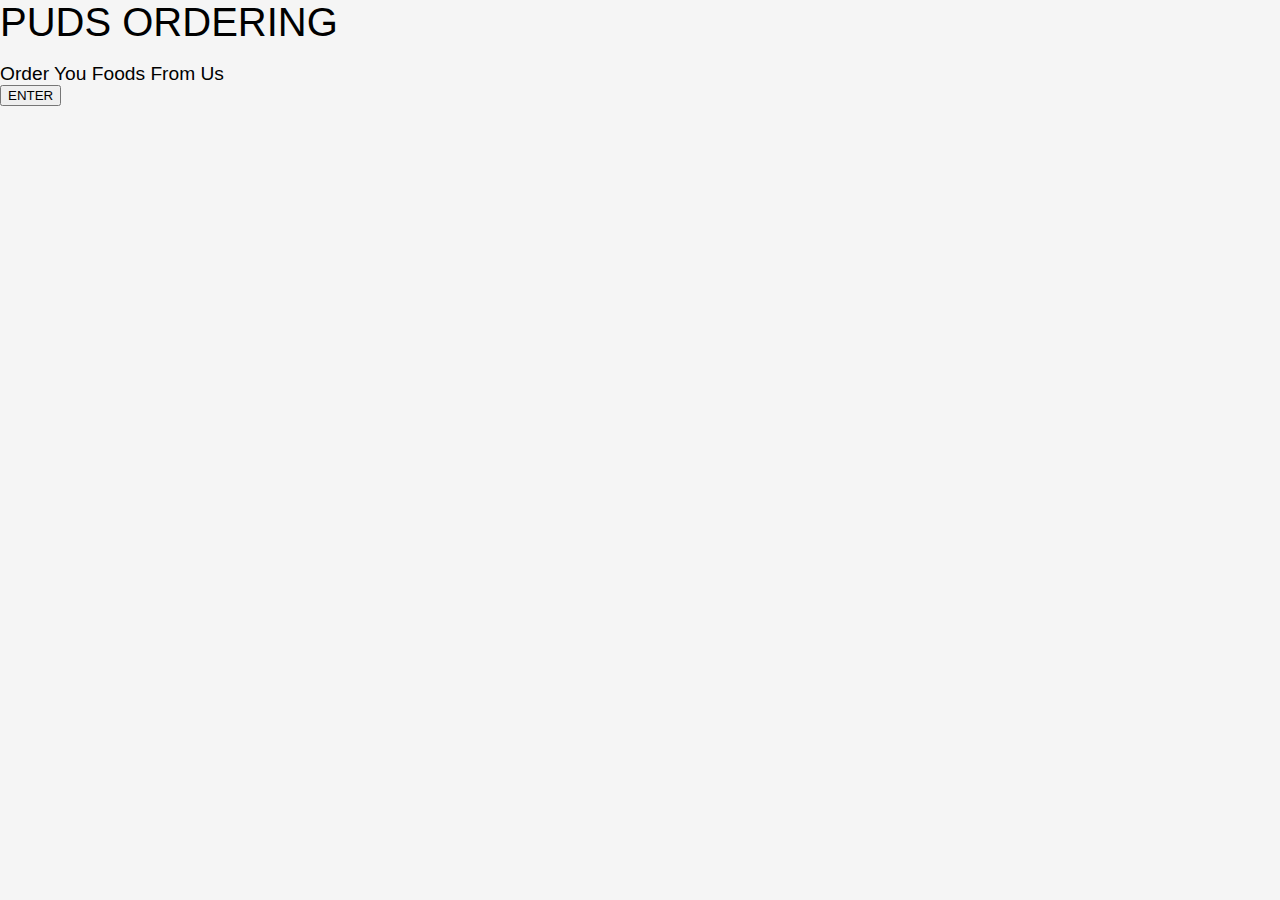
<file: index.html>
<!DOCTYPE html>
<html lang="en">
  <head>
    

<!--MYCSS-->
<link rel="stylesheet" href="pudsmain.css">

    <title>Puds Ordering System</title>
  </head>
  <body id="intro"> 
    
    <h1>PUDS Ordering</h1><br/>
    <h2>Order you Foods from Us</h2>
    <a href="home.html"><button id="entern">ENTER</button></a>
  </body>
</html>
</file>
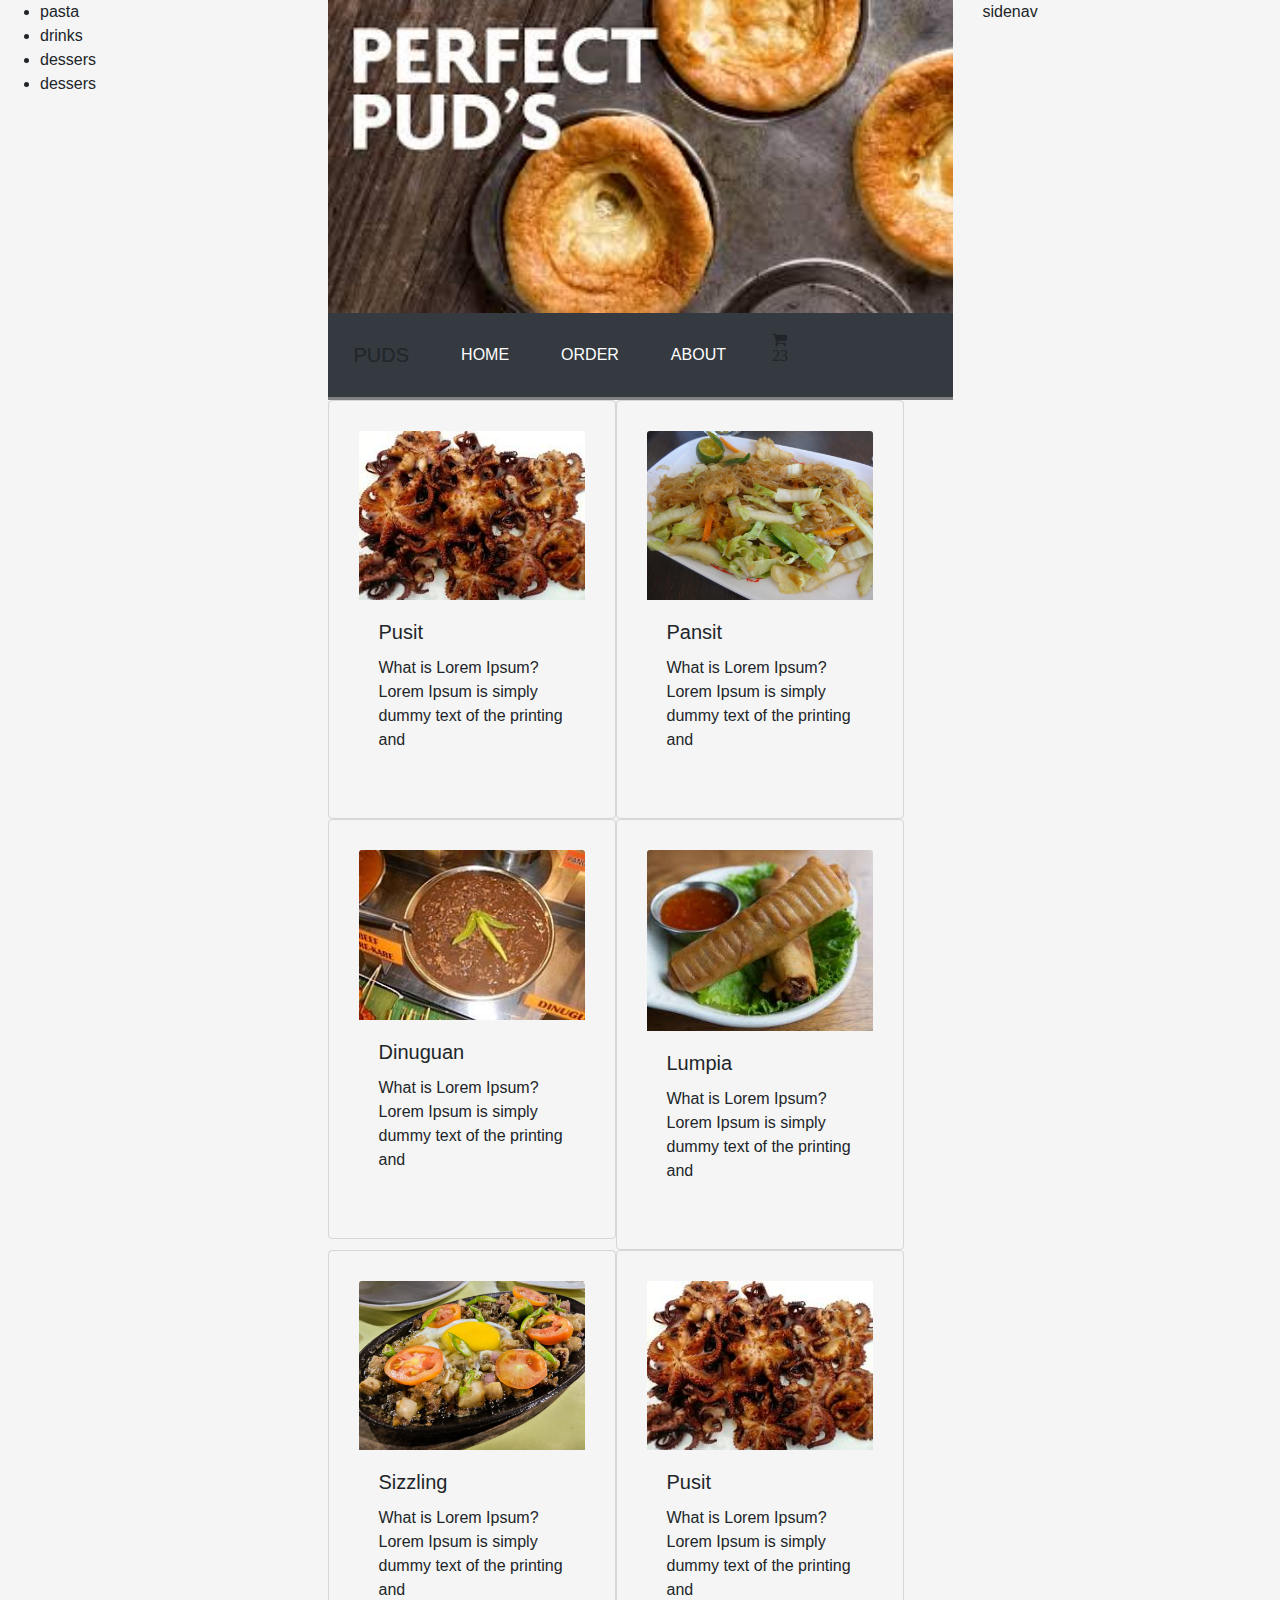
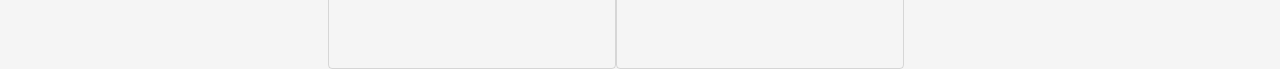
<file: usermainpage.html>
<!DOCTYPE html>
<html lang="en">
  <head>
    <!-- Required meta tags -->
    <meta charset="utf-8"/>
    <meta name="viewport" content="width=device-width, initial-scale=1, shrink-to-fit=no"/>
    <meta name-="author" content="lavarino"/>

    <!-- Bootstrap CSS -->
    <link rel="stylesheet" href="https://stackpath.bootstrapcdn.com/bootstrap/4.3.1/css/bootstrap.min.css" integrity="sha384-ggOyR0iXCbMQv3Xipma34MD+dH/1fQ784/j6cY/iJTQUOhcWr7x9JvoRxT2MZw1T" crossorigin="anonymous"/>

    <link rel="stylesheet" href="https://cdnjs.cloudflare.com/ajax/libs/font-awesome/4.7.0/css/font-awesome.min.css">

<!--MYCSS-->
<link rel="stylesheet" href="pudsmain.css">

    <title>Welcome to Puds! please place your order...</title>
  </head>
  <body>
    <div id="container">
    
  </div>

    

      <div class="row">
        <div class="col-sm-3 side_left">
            <ul>
<li>pasta</li>
<li>drinks</li>
<li>dessers</li>
<li>dessers</li>

            </ul>


        </div>
        <div class="col-md-6">
            <header>
                <img id="banner" src="images/banner.jpg"/>
                <nav class="navbar navbar-expand-lg navbar-light bg-dark">
                  <li><a class="navbar-brand">PUDS</a></li>
                  <li> <a href ="home.html"class="nav-link">HOME</a></li>
                  <li><a href= "order.html" class="nav-link">ORDER</a></li>
                  <li><a  href ="about.html"class="nav-link">ABOUT</a></li>
                  <li><i class="fa fa-shopping-cart" style="float:right;margin:10px;">
                      <p class="counter">23</p>
                  </i>
                 
                    
                </nav>
                 
              </header>

              
          <main>
            <div class="card" style="width:18rem;">
            <img class="card-img-top" src="images/pusit.jpg" />
            <div class="card-body">
               <h5 class="card-title">Pusit</h5>
               <p class="card-text">What is Lorem Ipsum?
                  Lorem Ipsum is simply dummy text of the printing and </p></p>
            </div>
                </div>

                <div class="card" style="width:18rem;">
                    <img class="card-img-top" src="images/pansit.jpg" />
                    <div class="card-body">
                       <h5 class="card-title">Pansit</h5>
                       <p class="card-text">What is Lorem Ipsum?
                          Lorem Ipsum is simply dummy text of the printing and </p></p>
                    </div>
                        </div>

                        <div class="card" style="width:18rem;">
                            <img class="card-img-top" src="images/dinugs.jpg" />
                            <div class="card-body">
                               <h5 class="card-title">Dinuguan</h5>
                               <p class="card-text">What is Lorem Ipsum?
                                  Lorem Ipsum is simply dummy text of the printing and </p></p>
                            </div>
                                </div>

                                <div class="card" style="width:18rem;">
                                    <img class="card-img-top" src="images/lumpia.jpg" />
                                    <div class="card-body">
                                       <h5 class="card-title">Lumpia</h5>
                                       <p class="card-text">What is Lorem Ipsum?
                                          Lorem Ipsum is simply dummy text of the printing and </p></p>
                                    </div>
                                        </div>

                                        <div class="card" style="width:18rem;">
                                            <img class="card-img-top" src="images/sizzling.jpg" />
                                            <div class="card-body">
                                               <h5 class="card-title">Sizzling</h5>
                                               <p class="card-text">What is Lorem Ipsum?
                                                  Lorem Ipsum is simply dummy text of the printing and </p></p>
                                            </div>
                                                </div>

                                                <div class="card" style="width:18rem;">
                                                    <img class="card-img-top" src="images/pusit.jpg" />
                                                    <div class="card-body">
                                                       <h5 class="card-title">Pusit</h5>
                                                       <p class="card-text">What is Lorem Ipsum?
                                                          Lorem Ipsum is simply dummy text of the printing and </p></p>
                                                    </div>
                                                        </div>


          
                         
                          </main>

          
        </div>

        <div class="col-sm-3">sidenav</div>


      </div>


	<footer></footer>





    <!-- Optional JavaScript -->
    <!-- jQuery first, then Popper.js, then Bootstrap JS -->
    <script src="https://code.jquery.com/jquery-3.3.1.slim.min.js" integrity="sha384-q8i/X+965DzO0rT7abK41JStQIAqVgRVzpbzo5smXKp4YfRvH+8abtTE1Pi6jizo" crossorigin="anonymous"></script>
    <script src="https://cdnjs.cloudflare.com/ajax/libs/popper.js/1.14.7/umd/popper.min.js" integrity="sha384-UO2eT0CpHqdSJQ6hJty5KVphtPhzWj9WO1clHTMGa3JDZwrnQq4sF86dIHNDz0W1" crossorigin="anonymous"></script>
    <script src="https://stackpath.bootstrapcdn.com/bootstrap/4.3.1/js/bootstrap.min.js" integrity="sha384-JjSmVgyd0p3pXB1rRibZUAYoIIy6OrQ6VrjIEaFf/nJGzIxFDsf4x0xIM+B07jRM" crossorigin="anonymous"></script>
  </body>
</html>
</file>
<file: pudsmain.css>
#landing
{
    background: olivedrab;
    
}
#aybobo
{

    background-image: url("images/banner.jpg");
    background-position: center;
    background-size: cover;
    background-repeat: no-repeat;
 
}


body
{
    
    font-family: Arial, Helvetica, sans-serif;
    margin:0;
    background: whitesmoke;
    
}

h1{
    font-weight: 400;
    font-size:2.5rem;
    text-transform: uppercase;
    margin:0;
}

h2,h3
{
    font-weight: 400;
    font-size: 1.2rem;
    text-transform: capitalize;
    margin:0;
}

nav {
    
    background:lightslategray;
    border-bottom: 3px solid gray;
    padding:20px;
    text-transform: uppercase;
}
nav a {
    color:white;
    
}

a{
    text-decoration: none;
}
nav li
{
    
    list-style: none;
    display: inline-block;
    padding: 0px 10px;
}
title {
padding:1.5rem;
    text-align:center;
    background: #333;
    color:#fff;

}
main
{
    
    max-width:900px;
    margin:auto;
    height: auto;
    box-shadow: 30px 0px 40px rgba(0,0,0,0.4),
-30px 0px 40px rgba(0,0,0,0.1);
}

.card 

{
    padding: 30px;
    float:left;
    width:25%;
    background:transparent;
}

img{
    display: block;
    width:100%;}








footer{
    text-align:center;
    padding:2rem 1 rem;
    bottom:2000px;
    color:#333;
}



footer
{   font-size:3rem;
    margin-bottom: 0;
}

#content
{
    height:9000px;
    background:white;
}
 


@media (max-width:500px)

{
        #left_nav
        {
            width:100%;
            display: flex;
            height:300px;
            background:violet;
        }
        
        #right_nav
        {
            width:100%;
            height: 300px;
            background:coral;
        }
        
       
       
}
</file>
